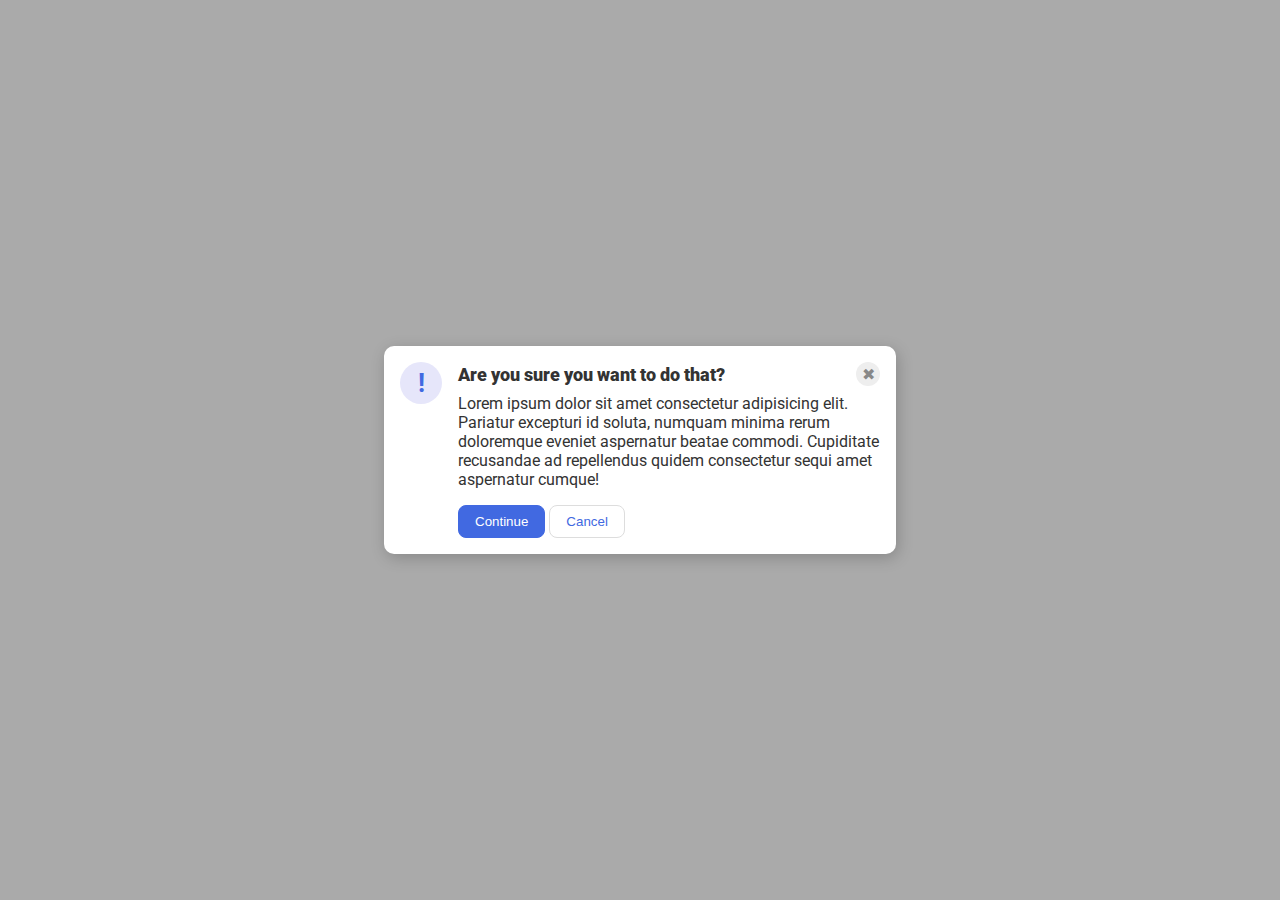
<file: flex/05-flex-modal/index.html>
<!DOCTYPE html>
<html lang="en">
  <head>
    <meta charset="UTF-8">
    <meta http-equiv="X-UA-Compatible" content="IE=edge">
    <meta name="viewport" content="width=device-width, initial-scale=1.0">
    <link rel="stylesheet" href="style.css">
    <title>Modal</title>
  </head>
  <body>
    <div class="modal">

      <div class="icon">!</div>

      <div class="beside-icon">

        <div class="header">
          <strong>Are you sure you want to do that?</strong>
          <div class="close-button">✖</div>
        </div>

        <div class="text">Lorem ipsum dolor sit amet consectetur adipisicing elit. Pariatur excepturi id soluta, numquam minima rerum doloremque eveniet aspernatur beatae commodi. Cupiditate recusandae ad repellendus quidem consectetur sequi amet aspernatur cumque!</div>
        
        <button class="continue">Continue</button>
        <button class="cancel">Cancel</button>

      </div>

    </div>
  </body>
</html>
</file>
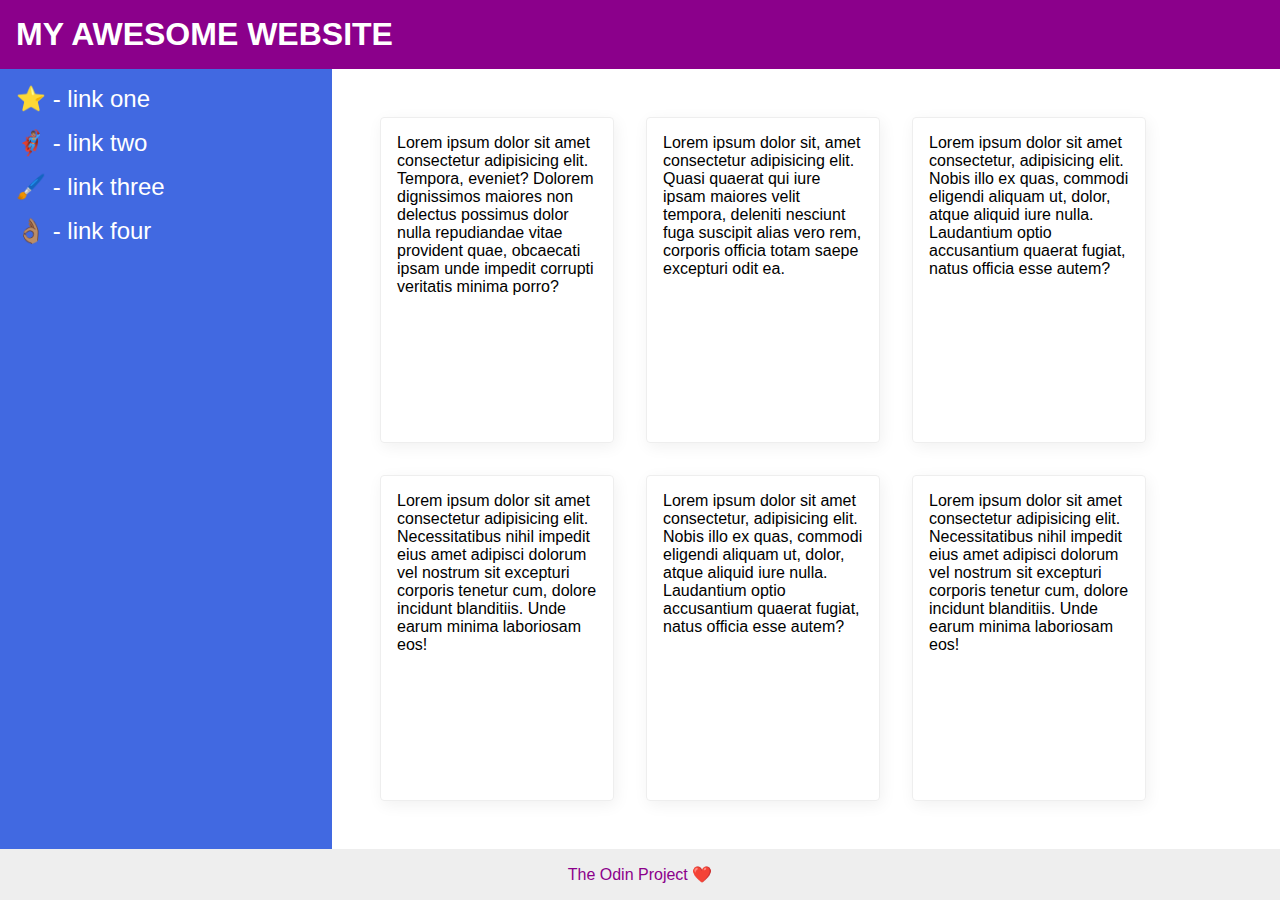
<file: flex/07-flex-layout-2/index.html>
<!DOCTYPE html>
<html lang="en">
  <head>
    <meta charset="UTF-8">
    <meta http-equiv="X-UA-Compatible" content="IE=edge">
    <meta name="viewport" content="width=device-width, initial-scale=1.0">
    <title>The Holy Grail</title>
    <link rel="stylesheet" href="style.css">
  </head>
  <body>
    <div class="header">
      MY AWESOME WEBSITE
    </div>
    
    <div class="middle">
      <div class="sidebar">
        <ul>
          <li><a href="#">⭐ - link one</a></li>
          <li><a href="#">🦸🏽‍♂️ - link two</a></li>
          <li><a href="#">🖌️ - link three</a></li>
          <li><a href="#">👌🏽 - link four</a></li>
        </ul>
      </div>

      <div class="deck">
        <div class="card">Lorem ipsum dolor sit amet consectetur adipisicing elit. Tempora, eveniet? Dolorem dignissimos maiores non delectus possimus dolor nulla repudiandae vitae provident quae, obcaecati ipsam unde impedit corrupti veritatis minima porro?</div>
        <div class="card">Lorem ipsum dolor sit, amet consectetur adipisicing elit. Quasi quaerat qui iure ipsam maiores velit tempora, deleniti nesciunt fuga suscipit alias vero rem, corporis officia totam saepe excepturi odit ea.</div>
        <div class="card">Lorem ipsum dolor sit amet consectetur, adipisicing elit. Nobis illo ex quas, commodi eligendi aliquam ut, dolor, atque aliquid iure nulla. Laudantium optio accusantium quaerat fugiat, natus officia esse autem?</div>
        <div class="card">Lorem ipsum dolor sit amet consectetur adipisicing elit. Necessitatibus nihil impedit eius amet adipisci dolorum vel nostrum sit excepturi corporis tenetur cum, dolore incidunt blanditiis. Unde earum minima laboriosam eos!</div>
        <div class="card">Lorem ipsum dolor sit amet consectetur, adipisicing elit. Nobis illo ex quas, commodi eligendi aliquam ut, dolor, atque aliquid iure nulla. Laudantium optio accusantium quaerat fugiat, natus officia esse autem?</div>
        <div class="card">Lorem ipsum dolor sit amet consectetur adipisicing elit. Necessitatibus nihil impedit eius amet adipisci dolorum vel nostrum sit excepturi corporis tenetur cum, dolore incidunt blanditiis. Unde earum minima laboriosam eos!</div>
      </div>
    </div>

    <div class="footer">
      The Odin Project ❤️
    </div>
  </body>
</html>
</file>
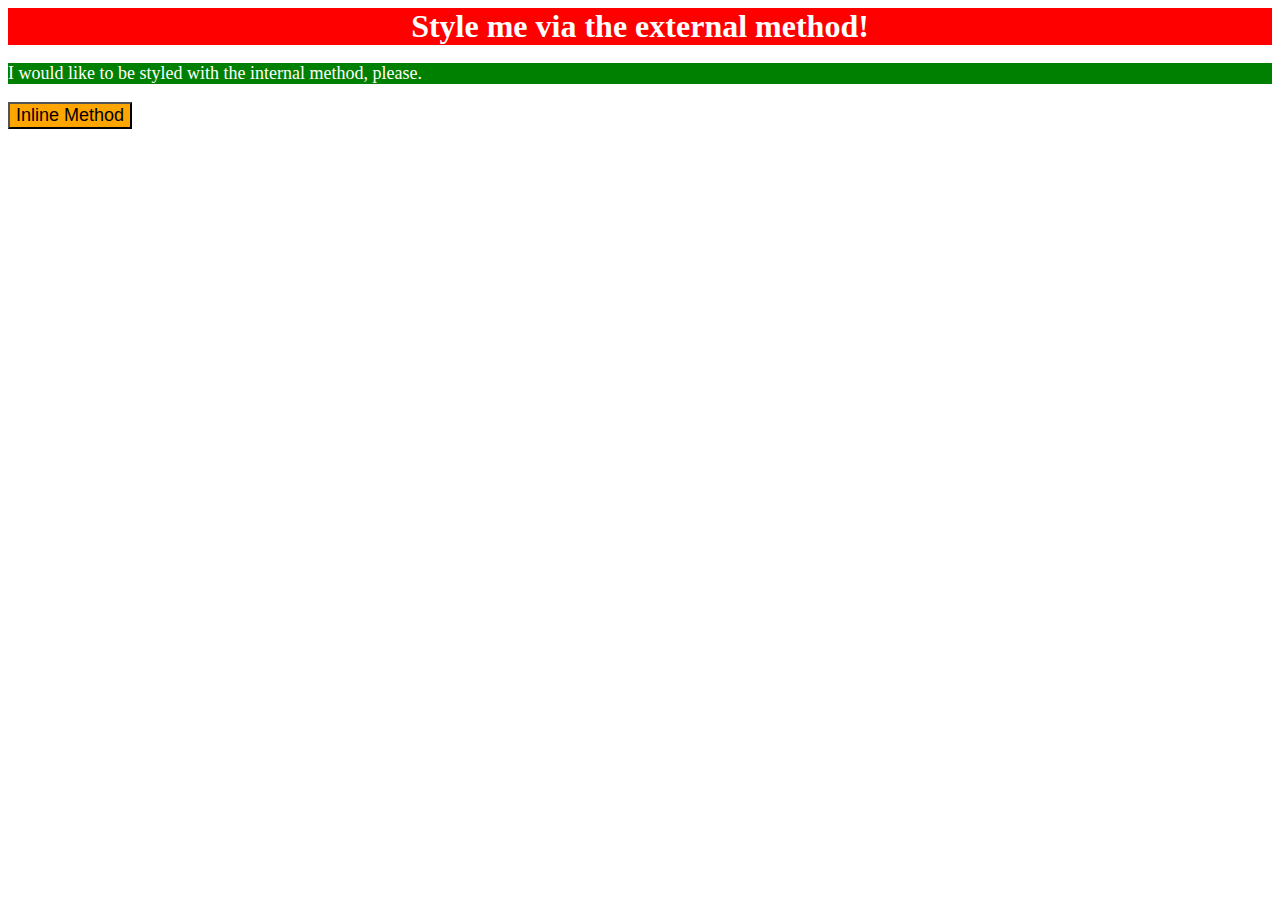
<file: foundations/01-css-methods/index.html>
<!DOCTYPE html>
<html lang="en">
  <head>
    <meta charset="UTF-8">
    <meta http-equiv="X-UA-Compatible" content="IE=edge">
    <meta name="viewport" content="width=device-width, initial-scale=1.0">
    <title>Methods for Adding CSS</title>
    <link rel="stylesheet" href="styles.css">
    <style>
      p {
        background-color: green;
        color: white;
        font-size: 18px;
      }
    </style>
  </head>
  <body>
    <div>Style me via the external method!</div>
    <p>I would like to be styled with the internal method, please.</p>
    <button style="background-color: orange; font-size: 18px">Inline Method</button>
  </body>
</html>
</file>
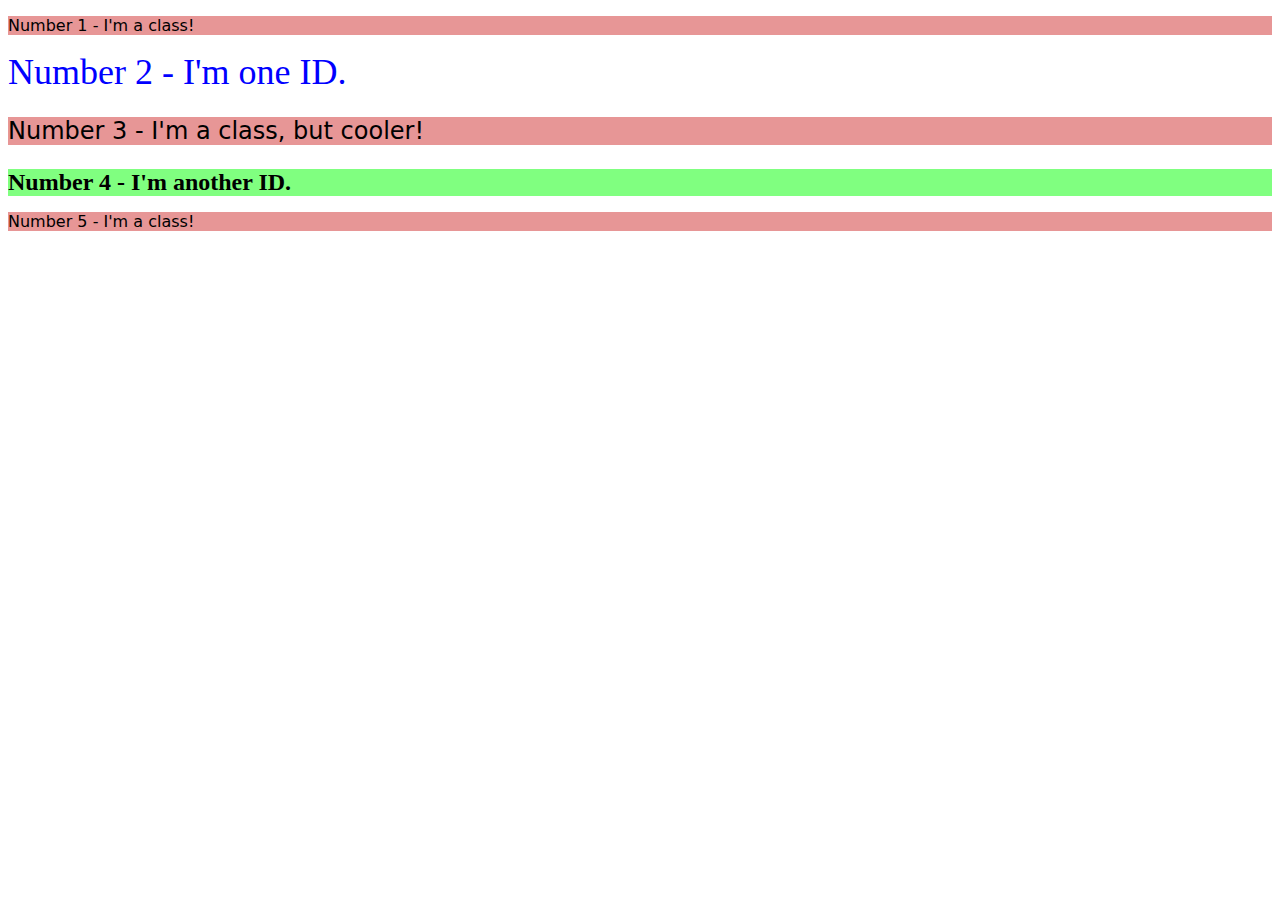
<file: foundations/02-class-id-selectors/index.html>
<!DOCTYPE html>
<html lang="en">
  <head>
    <meta charset="UTF-8">
    <meta http-equiv="X-UA-Compatible" content="IE=edge">
    <meta name="viewport" content="width=device-width, initial-scale=1.0">
    <title>Class and ID Selectors</title>
    <link rel="stylesheet" href="style.css">
  </head>
  <body>
    <p class = "red-background">Number 1 - I'm a class!</p>
    <div ID="blue-36">Number 2 - I'm one ID.</div>
    <p class="red-background size-24">Number 3 - I'm a class, but cooler!</p>
    <div id="lightgreen-background-24-bold">Number 4 - I'm another ID.</div>
    <p class="red-background">Number 5 - I'm a class!</p>
  </body>
</html>
</file>
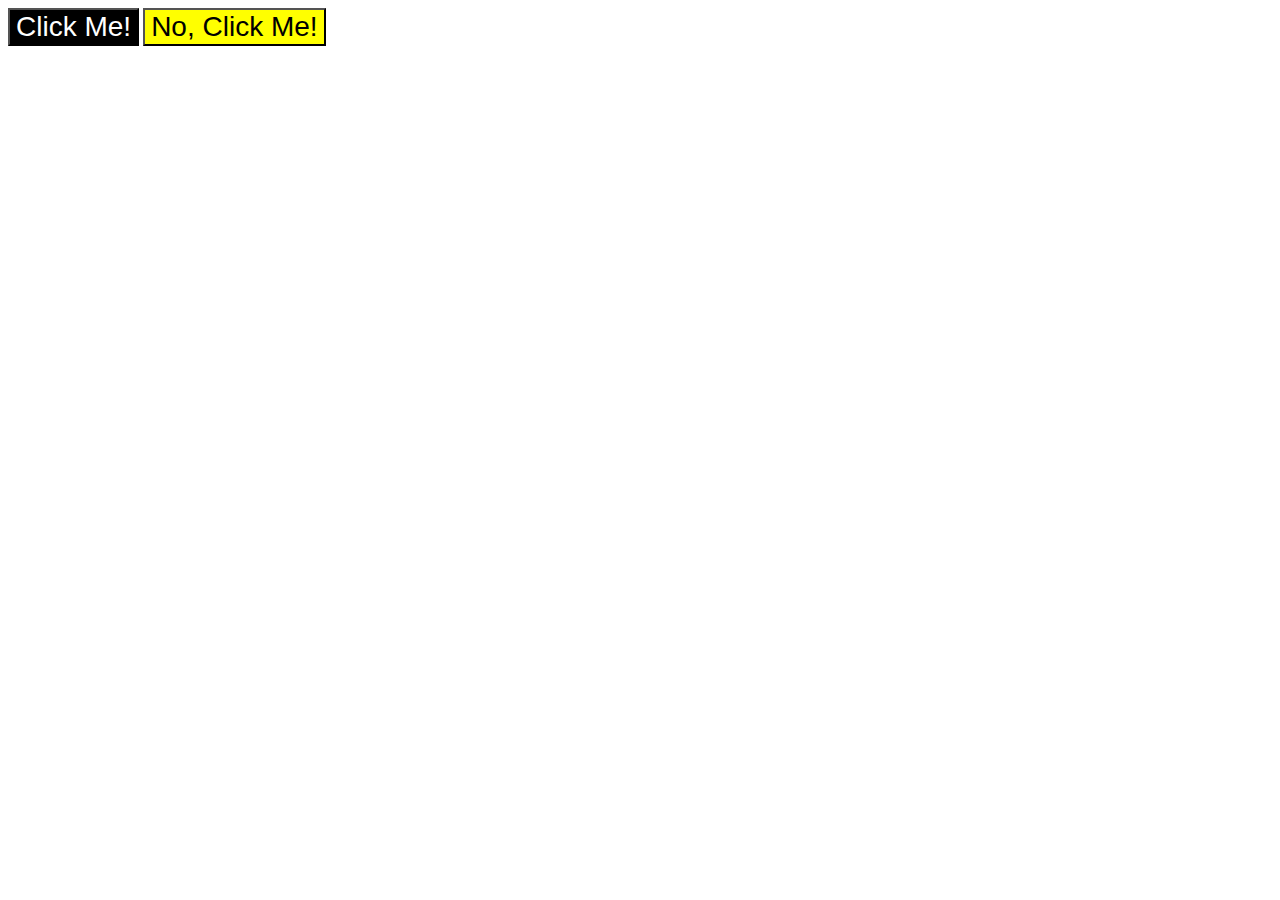
<file: foundations/03-grouping-selectors/index.html>
<!DOCTYPE html>
<html lang="en">
  <head>
    <meta charset="UTF-8">
    <meta http-equiv="X-UA-Compatible" content="IE=edge">
    <meta name="viewport" content="width=device-width, initial-scale=1.0">
    <title>Grouping Selectors</title>
    <link rel="stylesheet" href="style.css">
  </head>
  <body>
    <button class="first-button">Click Me!</button>
    <button class="second-button">No, Click Me!</button>
  </body>
</html>
</file>
<file: flex/05-flex-modal/style.css>
@import url('https://fonts.googleapis.com/css2?family=Roboto:wght@400;700&display=swap');

html, body {
  height: 100%;
}

body {
  font-family: Roboto, sans-serif;
  margin: 0;
  background: #aaa;
  color: #333;
  /* I'll give you this one for free lol */
  display: flex;
  align-items: center;
  justify-content: center;
}

.modal {
  background: white;
  width: 480px;
  border-radius: 10px;
  box-shadow: 2px 4px 16px rgba(0,0,0,.2);
  padding: 16px;
  display: flex;
  gap: 16px;
}

.icon {
  color: royalblue;
  font-size: 26px;
  font-weight: 700;
  background: lavender;
  min-width: 42px;
  height: 42px;
  border-radius: 50%;
  display: flex;
  align-items: center;
  justify-content: center;
}

.close-button {
  background: #eee;
  border-radius: 50%;
  color: #888;
  font-weight: 400;
  font-size: 16px;
  height: 24px;
  width: 24px;
  display: flex;
  align-items: center;
  justify-content: center;
}

button {
  padding: 8px 16px;
  border-radius: 8px;
}

button.continue {
  background: royalblue;
  border: 1px solid royalblue;
  color: white;
}

button.cancel {
  background: white;
  border: 1px solid #ddd;
  color: royalblue;
}

.header {
  display: flex;
  align-items: center;
  justify-content: space-between;
  font-size: 18px;
  font-weight: 700;
  margin-bottom: 8px;
}

.text {
  margin-bottom: 16px;
}
</file>
<file: flex/07-flex-layout-2/style.css>
body {
  font-family: -apple-system, BlinkMacSystemFont, 'Segoe UI', Roboto, Oxygen, Ubuntu, Cantarell, 'Open Sans', 'Helvetica Neue', sans-serif;
  margin: 0;
  min-height: 100vh;
  display: flex;
  flex-direction: column;
}

.header, 
.sidebar,
.footer {
  padding: 16px;
}

.header,
.sidebar a {
  color: white;
}

.header {
  background: darkmagenta;
  font-size: 32px;
  font-weight: 900;
}

.footer {
  background: #eee;
  color: darkmagenta;
  text-align: center;
}

.sidebar {
  min-width: 300px;
  background: royalblue;
}

.card {
  border: 1px solid #eee;
  box-shadow: 2px 4px 16px rgba(0,0,0,.06);
  border-radius: 4px;
  max-width: 200px;
  padding: 16px;
  margin: 16px;
}

.middle {
  flex: 1;
  display: flex;
}

.sidebar ul {
  list-style: none;
  padding: 0;
  margin: 0;
}

.sidebar a {
  text-decoration: none;
  font-size: 24px;
}

.deck {
  display: flex;
  flex-wrap: wrap;
  padding: 32px;
}

.sidebar li {
  margin-bottom: 16px;
}
</file>
<file: foundations/01-css-methods/styles.css>
div {
    background-color: red;
    color: white;
    font-size: 32px;
    text-align: center;
    font-weight: bold;
}
</file>
<file: foundations/02-class-id-selectors/style.css>
.red-background {
    background-color: rgb(231, 150, 150);
    font-family: Verdana, "DejaVu Sans", sans-serif;
}

#blue-36 {
    color: #0000ff;
    font-size: 36px;
}

.size-24 {
    font-size: 24px;
}

#lightgreen-background-24-bold {
    background-color: hsl(120, 100%, 75%);
    font-size: 24px;
    font-weight: bold;
}
</file>
<file: foundations/03-grouping-selectors/style.css>
.first-button,
.second-button {
    font-size: 28px;
    font-family: Helvetica "Times New Roman" sans-serif;
}

.first-button {
    background-color: black;
    color: white;
}

.second-button {
    background-color: rgb(255, 255, 0);
}
</file>
